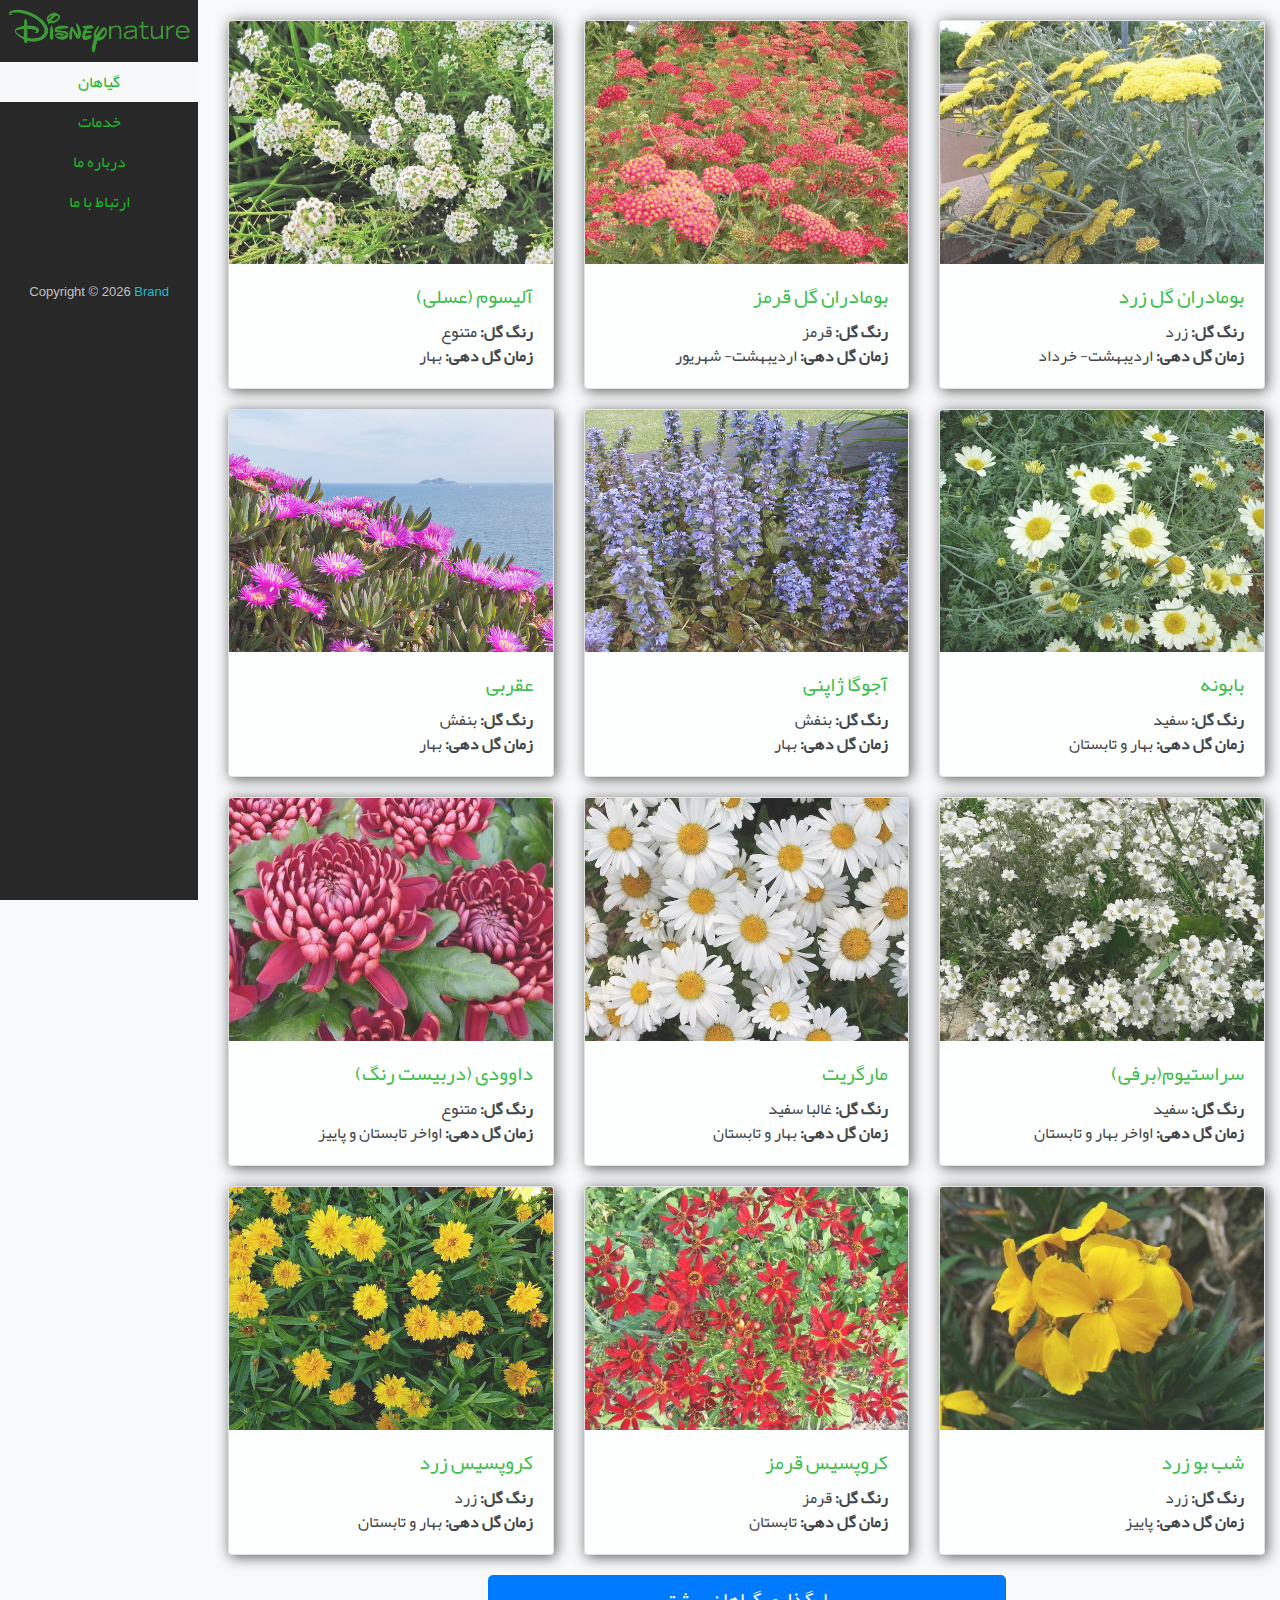
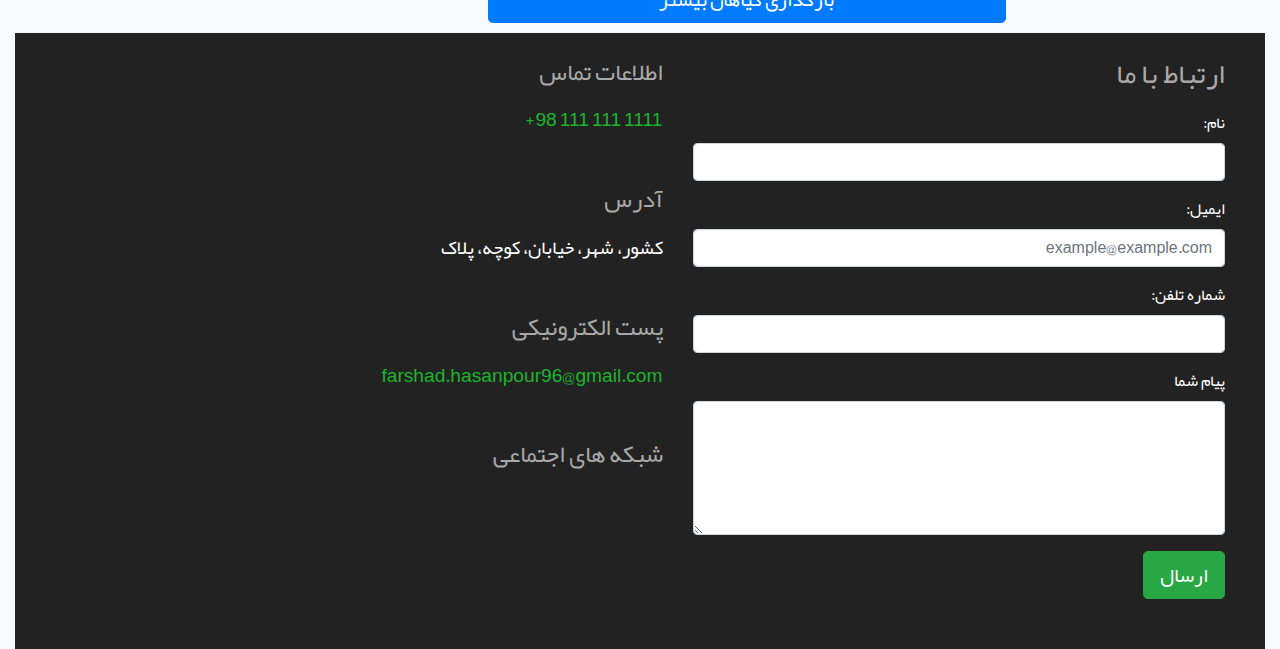
<file: index.html>
<!DOCTYPE html>
<html lang="fa-IR">
<head>
    <!-- Required meta tags -->
    <meta charset="utf-8">
    <meta name="viewport" content="width=device-width, initial-scale=1, shrink-to-fit=no">
    <meta name="description" content="قالب رایگان راست به چپ html ساخته شده با استفاده از bootstrap">
    <meta name="keywords" content="قالب, رایگان, راست به چپ, قالب رایگان, html, rtl, template, free, bootstrap, jquery">
    <!-- Bootstrap -->
    <link rel="stylesheet" href="css/bootstrap.min.css">
    <!-- Custom -->
    <link rel="stylesheet" href="css/main.css">
    <!-- FontAwesome -->
    <link rel="stylesheet" href="https://use.fontawesome.com/releases/v5.2.0/css/all.css" integrity="sha384-hWVjflwFxL6sNzntih27bfxkr27PmbbK/iSvJ+a4+0owXq79v+lsFkW54bOGbiDQ" crossorigin="anonymous">

    <title>قالب رایگان</title>

    <link rel="shortcut icon" href="favicon.ico">
</head>
<body>

    <!-- Go to Top Button -->
    <div class="go-to-top" id="go-top-button" title="برو به بالا">
        <i class="fas fa-arrow-up"></i>
    </div>    

    <!-- Navbar for tablet and mobile instead of sidebar -->
    <nav class="navbar navbar-expand-lg navbar-dark bg-dark sticky-top" id="sidebar-replacement">
        <a class="navbar-brand" href="./index.html">
            <img src="image/sample-logo.png" alt="قالب رایگان" title="" id="top-navbar-brand">
        </a>
        <button class="navbar-toggler" type="button" data-toggle="collapse" data-target="#navbarSupportedContent" aria-controls="navbarSupportedContent" aria-expanded="false" aria-label="Toggle navigation">
            <span class="navbar-toggler-icon"></span>
        </button>

        <div class="collapse navbar-collapse" id="navbarSupportedContent">
            <ul class="navbar-nav mr-auto">
                <li class="nav-item">
                    <a class="nav-link active" href="#" data-page="plants-page1.html" id="top-plants-link">گیاهان</a>
                </li>
                <li class="nav-item">
                    <a class="nav-link" href="#" id="top-services-link" data-page="services.html">خدمات</a>
                </li>
                <li class="nav-item">
                    <a class="nav-link" href="#" id="top-about-link" data-page="about.html">درباره&nbsp;ما</a>
                </li>
                <li class="nav-item">
                    <a class="nav-link contact-us-button" href="#contact-us" id="top-contact-us-button">ارتباط&nbsp;با&nbsp;ما</a>
                </li>
            </ul>
        </div>
    </nav>

    <main class="container-fluid" id="container">

        <div class="row">
            <div class="col-10 cards-container" id="content">
                
                <div class="card-deck page1" style="margin-top: 20px;">
                    <div class="card" id="plant1">
                        <img class="card-img-top loading" src="image/plant/search/1-achillea-sp.jpg" alt="تصویر گیاه">
                        <div class="card-body">
                            <h5 class="card-title">
                                <a href="#details" title="توضیحات بیشتر" data-plant-id='1'>
                                    بومادران گل زرد
                                </a>
                            </h5> <!-- End of Card Title -->
                            <div class="card-text">

                                <div class="text-first-line">
                                    <span class="bold">رنگ گل:</span>
                                    زرد
                                </div>
                                <div class="text-second-line">
                                    <span class="bold">زمان گل دهی:</span>
                                    اردیبهشت-&nbsp;خرداد
                                </div>

                            </div> <!-- End of Card Text -->
                        </div> <!-- End of Card Body -->
                    </div>
                    <div class="card" id="plant2">
                        <img class="card-img-top loading" src="image/plant/search/2-red-achillea-millefolium.jpg" alt="تصویر گیاه">
                        <div class="card-body">
                            <h5 class="card-title">
                                <a href="#details" title="توضیحات بیشتر" data-plant-id='2'>
                                    بومادران گل قرمز
                                </a>
                            </h5> <!-- End of Card Title -->
                            <div class="card-text">

                                <div class="text-first-line">
                                    <span class="bold">رنگ گل:</span>
                                    قرمز
                                </div>
                                <div class="text-second-line">
                                    <span class="bold">زمان گل دهی:</span>
                                    اردیبهشت-&nbsp;شهریور
                                </div>

                            </div> <!-- End of Card Text -->
                        </div> <!-- End of Card Body -->
                    </div>
                    <div class="card" id="plant3">
                        <img class="card-img-top loading" src="image/plant/search/3-alyssum-maritimum.jpg" alt="تصویر گیاه">
                        <div class="card-body">
                            <h5 class="card-title">
                                <a href="#details" title="توضیحات بیشتر" data-plant-id='3'>
                                    آلیسوم (عسلی)
                                </a>
                            </h5> <!-- End of Card Title -->
                            <div class="card-text">

                                <div class="text-first-line">
                                    <span class="bold">رنگ گل:</span>
                                    متنوع
                                </div>
                                <div class="text-second-line">
                                    <span class="bold">زمان گل دهی:</span>
                                    بهار
                                </div>

                            </div> <!-- End of Card Text -->
                        </div> <!-- End of Card Body -->
                    </div>
                </div>

                <div class="card-deck page1">
                    <div class="card" id="plant4">
                        <img class="card-img-top loading" src="image/plant/search/4-anthemis-tinctoria.jpg" alt="تصویر گیاه">
                        <div class="card-body">
                            <h5 class="card-title">
                                <a href="#details" title="توضیحات بیشتر" data-plant-id='4'>
                                    بابونه
                                </a>
                            </h5> <!-- End of Card Title -->
                            <div class="card-text">

                                <div class="text-first-line">
                                    <span class="bold">رنگ گل:</span>
                                    سفید
                                </div>
                                <div class="text-second-line">
                                    <span class="bold">زمان گل دهی:</span>
                                    بهار&nbsp;و&nbsp;تابستان
                                </div>

                            </div> <!-- End of Card Text -->
                        </div> <!-- End of Card Body -->
                    </div>
                    <div class="card" id="plant5">
                        <img class="card-img-top loading" src="image/plant/search/5-ajuga-reptans.jpg" alt="تصویر گیاه">
                        <div class="card-body">
                            <h5 class="card-title">
                                <a href="#details" title="توضیحات بیشتر" data-plant-id='5'>
                                    آجوگا ژاپنی
                                </a>
                            </h5> <!-- End of Card Title -->
                            <div class="card-text">

                                <div class="text-first-line">
                                    <span class="bold">رنگ گل:</span>
                                    بنفش
                                </div>
                                <div class="text-second-line">
                                    <span class="bold">زمان گل دهی:</span>
                                    بهار
                                </div>

                            </div> <!-- End of Card Text -->
                        </div> <!-- End of Card Body -->
                    </div>
                    <div class="card" id="plant6">
                        <img class="card-img-top loading" src="image/plant/search/6-carpobrotus-acinaciformis.JPG" alt="تصویر گیاه">
                        <div class="card-body">
                            <h5 class="card-title">
                                <a href="#details" title="توضیحات بیشتر" data-plant-id='6'>
                                    عقربی
                                </a>
                            </h5> <!-- End of Card Title -->
                            <div class="card-text">

                                <div class="text-first-line">
                                    <span class="bold">رنگ گل:</span>
                                    بنفش
                                </div>
                                <div class="text-second-line">
                                    <span class="bold">زمان گل دهی:</span>
                                    بهار
                                </div>

                            </div> <!-- End of Card Text -->
                        </div> <!-- End of Card Body -->
                    </div>
                </div>

                <div class="card-deck page1">
                    <div class="card" id="plant7">
                        <img class="card-img-top loading" src="image/plant/search/7-ceratium-tomentosum.jpg" alt="تصویر گیاه">
                        <div class="card-body">
                            <h5 class="card-title">
                                <a href="#details" title="توضیحات بیشتر" data-plant-id='7'>
                                    سراستیوم(برفی)
                                </a>
                            </h5> <!-- End of Card Title -->
                            <div class="card-text">

                                <div class="text-first-line">
                                    <span class="bold">رنگ گل:</span>
                                    سفید
                                </div>
                                <div class="text-second-line">
                                    <span class="bold">زمان گل دهی:</span>
                                    اواخر&nbsp;بهار&nbsp;و&nbsp;تابستان
                                </div>

                            </div> <!-- End of Card Text -->
                        </div> <!-- End of Card Body -->
                    </div>
                    <div class="card" id="plant8">
                        <img class="card-img-top loading" src="image/plant/search/8-chrysanthemum-maximum.jpg" alt="تصویر گیاه">
                        <div class="card-body">
                            <h5 class="card-title">
                                <a href="#details" title="توضیحات بیشتر" data-plant-id='8'>
                                    مارگریت
                                </a>
                            </h5> <!-- End of Card Title -->
                            <div class="card-text">

                                <div class="text-first-line">
                                    <span class="bold">رنگ گل:</span>
                                    غالبا&nbsp;سفید
                                </div>
                                <div class="text-second-line">
                                    <span class="bold">زمان گل دهی:</span>
                                    بهار&nbsp;و&nbsp;تابستان
                                </div>

                            </div> <!-- End of Card Text -->
                        </div> <!-- End of Card Body -->
                    </div>
                    <div class="card" id="plant9">
                        <img class="card-img-top loading" src="image/plant/search/9-chrysanthemum-sp.jpg" alt="تصویر گیاه">
                        <div class="card-body">
                            <h5 class="card-title">
                                <a href="#details" title="توضیحات بیشتر" data-plant-id='9'>
                                    داوودی (دربیست&nbsp;رنگ)
                                </a>
                            </h5> <!-- End of Card Title -->
                            <div class="card-text">

                                <div class="text-first-line">
                                    <span class="bold">رنگ گل:</span>
                                    متنوع
                                </div>
                                <div class="text-second-line">
                                    <span class="bold">زمان گل دهی:</span>
                                    اواخر&nbsp;تابستان&nbsp;و&nbsp;پاییز
                                </div>

                            </div> <!-- End of Card Text -->
                        </div> <!-- End of Card Body -->
                    </div>
                </div>

                <div class="card-deck page1">
                    <div class="card" id="plant10">
                        <img class="card-img-top loading" src="image/plant/search/10-cheiranthus-allionii.jpg" alt="تصویر گیاه">
                        <div class="card-body">
                            <h5 class="card-title">
                                <a href="#details" title="توضیحات بیشتر" data-plant-id='10'>
                                    شب&nbsp;بو زرد
                                </a>
                            </h5> <!-- End of Card Title -->
                            <div class="card-text">

                                <div class="text-first-line">
                                    <span class="bold">رنگ گل:</span>
                                    زرد
                                </div>
                                <div class="text-second-line">
                                    <span class="bold">زمان گل دهی:</span>
                                    پاییز
                                </div>

                            </div> <!-- End of Card Text -->
                        </div> <!-- End of Card Body -->
                    </div>
                    <div class="card" id="plant11">
                        <img class="card-img-top loading" src="image/plant/search/11-coreopsis-tinctoria.jpg" alt="تصویر گیاه">
                        <div class="card-body">
                            <h5 class="card-title">
                                <a href="#details" title="توضیحات بیشتر" data-plant-id='11'>
                                    کروپسیس قرمز
                                </a>
                            </h5> <!-- End of Card Title -->
                            <div class="card-text">

                                <div class="text-first-line">
                                    <span class="bold">رنگ گل:</span>
                                    قرمز
                                </div>
                                <div  class="text-second-line">
                                    <span class="bold">زمان گل دهی:</span>
                                    تابستان
                                </div>

                            </div> <!-- End of Card Text -->
                        </div> <!-- End of Card Body -->
                    </div>
                    <div class="card" id="plant12">
                        <img class="card-img-top loading" src="image/plant/search/12-coreopsis-grandiflora.JPG" alt="تصویر گیاه">
                        <div class="card-body">
                            <h5 class="card-title">
                                <a href="#details" title="توضیحات بیشتر" data-plant-id='12'>
                                    کروپسیس زرد
                                </a>
                            </h5> <!-- End of Card Title -->
                            <div class="card-text">

                                <div class="text-first-line">
                                    <span class="bold">رنگ گل:</span>
                                    زرد
                                </div>
                                <div  class="text-second-line">
                                    <span class="bold">زمان گل دهی:</span>
                                    بهار&nbsp;و&nbsp;تابستان
                                </div>

                            </div> <!-- End of Card Text -->
                        </div> <!-- End of Card Body -->
                    </div>
                </div>

                <div class="row" id="more" dir="ltr">
                    <button id="more-button" class="col-xs-12 offset-sm-3 col-sm-6 btn btn-primary btn-lg">بارگذاری گیاهان بیشتر</button>
                </div>
            </div>
            
            <div class="col-md-2 aside-container">
                <aside class="aside">
                    <a class="navbar-brand" href="./index.html" style="margin: 4px 8px;">
                        <img class="brand" src="image/sample-logo.png" alt="قالب رایگان">
                    </a>
                    <ul class="nav flex-column nav-fill nav-pills" style="text-align: center; padding-right: 0;" id="slider-nav">
                        <li class="nav-item">
                            <a class="nav-link active" href="#" data-page="plants-page1.html" id="plants-link">گیاهان</a>
                        </li>
                        <li class="nav-item">
                            <a class="nav-link" href="#" data-page="services.html" id="services-link">خدمات</a>
                        </li>
                        <li class="nav-item">
                            <a class="nav-link" href="#" data-page="about.html" id="about-link">درباره&nbsp;ما</a>
                        </li>
                        <li class="nav-item">
                            <a class="nav-link contact-us-button" href="#contact-us" id="side-contact-us-button">ارتباط&nbsp;با&nbsp;ما</a>
                        </li>
                    </ul>

                    <div class="social info-detail" style="text-align: center; margin: 0 4px;">
                        <br>
                        <a href="https://t.me" target="_blank" rel="noopener" title="ما را در تلگرام دنبال کنید.">
                            <i class="fab fa-telegram"></i>
                        </a> <!-- First Social -->
                        <a href="https://www.instagram.com" target="_blank" rel="noopener" title="ما را در اینستاگرام دنبال کنید.">
                            <i class="fab fa-instagram"></i>
                        </a> <!-- Second Social -->
                        <a href="https://github.com/Farshad-Hasanpour/free-bootstrap-spa-template" target="_blank" rel="noopener" title="گیت هاب">
                            <i class="fab fa-github"></i>
                        </a> <!-- third Social -->
                    </div>

                    <div id="copyright" class="text-muted">Copyright&nbsp;&copy;&nbsp;<span id="this-year">N/A</span> <a href="#your-brand" title="برند شما" target="_blank" rel="noopener">Brand</a>
                    </div>

                </aside>
            </div>
        </div>
        
        <footer class="row" id="contact-us">
            <form class="col-lg-6">
                <h3>ارتباط با ما</h3>
                <div class="form-group">
                    <label for="name">نام:</label>
                    <input type="text" class="form-control" id="name" placeholder="">
                </div>
                <div class="form-group">
                    <label for="email">ایمیل:</label>
                    <input type="email" class="form-control" id="email" aria-describedby="emailHelp" placeholder="example@example.com">
                    
                </div>
                <div class="form-group">
                    <label for="phone">شماره تلفن:</label>
                    <input type="tel" class="form-control" id="phone" placeholder="" aria-describedby="phoneHelp">
                    
                </div>
                <div class="form-group">
                    <label for="message">پیام شما</label>
                    <textarea class="form-control" id="message" rows="5"></textarea>
                </div>
                <button type="submit" class="btn btn-success btn-lg" value="submit">ارسال</button>
            </form>

            <div class="col-lg-5 info">
                <div class="info-detail">
                    <h4>اطلاعات تماس</h4>
                    <p style="direction: ltr !important; margin-bottom: 5px;">
                        <a href="tel:+981111111111" title="برای تماس کلیک کنید">
                            +98&nbsp;111&nbsp;111&nbsp;1111
                        </a>
                    </p> <!-- First Tel -->
                     
                </div>

                <div id="address" class="info-detail">
                    <h4>آدرس</h4>
                    <p style="direction: ltr !important;">
                        کشور، شهر، خیابان، کوچه، پلاک
                    </p> <!-- First Address -->
                </div>

                <div class="info-detail">
                    <h4>پست الکترونیکی</h4>
                    <p style="direction: ltr !important; margin-bottom: 5px;">
                        <a href="mailto:farshad.hasanpour96@gmail.com" title="برای ارسال ایمیل کلیک کنید" id="mail-address">
                        farshad.hasanpour96@gmail.com
                        </a>
                    </p> <!-- First Email -->
                </div>

                <div class="social info-detail">
                    <h4>شبکه های اجتماعی</h4>
                        <a href="https://t.me" target="_blank" rel="noopener" title="ما را در تلگرام دنبال کنید.">
                            <i class="fab fa-telegram"></i>
                        </a> <!-- First Social -->
                        <a href="https://www.instagram.com" target="_blank" rel="noopener" title="ما را در اینستاگرام دنبال کنید.">
                            <i class="fab fa-instagram"></i>
                        </a> <!-- Second Social -->
                        <a href="https://github.com/Farshad-Hasanpour/free-bootstrap-spa-template" target="_blank" rel="noopener" title="گیت هاب">
                            <i class="fab fa-github"></i>
                        </a> <!-- third Social -->
                </div>
            </div>            
        </footer>
    </main>
    
    <!-- Jquery -->
    <script src="js/jquery-3.3.1.min.js"></script>
    <!-- Bootstra -->
    <script src="js/bootstrap.min.js"></script>
    <!-- plant details JSON-->
    <script src="plant-details.jsonp"></script> 
    <!-- Main -->
    <script src="js/main.js"></script>
</body>
</html>
</file>
<file: css/main.css>
@font-face {
  font-family: "B Yekan";
  font-style: normal;
  font-weight: normal;
  font-display: swap;
  src:
  url("../font/b-yekan/Yekan.eot?#iefix") format("embedded-opentype"),
  url("../font/b-yekan/Yekan.woff") format("woff"),
  url("../font/b-yekan/Yekan.ttf") format("truetype"),
  url("../font/b-yekan/Yekan.svg#BYekan") format("svg");
}

body{
	direction: rtl;
	text-align: right;
	font-family: "B Yekan", sans-serif, Tahoma;
	background-color: #F8F9FA;
}

/*********  Settings for IE auto height  *********/
img{
	min-height: 1px;
}
/***************************************************/

.container{
	background-color: #F8F9FA;
}

aside{
	position: fixed;
	height: 100%;
	overflow-y: auto;
	overflow-x: hidden;
	background-color: #282828;
}

aside .brand{
	width: 100%;

}

.social i{
	margin-left: 5px;
	font-size: 24px;
}

.social i.fa-telegram{
	color:#22B8CF;
}
.social i.fa-instagram{
	color:#FF922B;
}
.social i.fa-github{
	color:#fff;
}

.social a{
	text-decoration: none;
}

.card-img-top.loading{
	background: url('../image/optimized-loading.gif') no-repeat;
	background-size: 100% 100%;
}

.card-deck{
	margin-bottom: 20px;
}

.card{
	-webkit-box-shadow: 2px 2px 14px 0px rgba(0,0,0,0.75);
	-moz-box-shadow: 2px 2px 14px 0px rgba(0,0,0,0.75);
	box-shadow: 2px 2px 14px 0px rgba(0,0,0,0.75);
}

footer{
	padding:25px;
	background-color: #222;
	color:white;
	width: 100%;
	margin: 0 !important;
	padding-bottom: 50px !important;
}

footer h4, footer h3{
	margin-bottom: 20px;
	color:#a8a8a8;
}

footer .info-detail a{
	color: #1cb52d;
}


#contact-us {
	padding-left: 100px;
}

@media only screen and (max-width: 768px){
	#contact-us{
		padding: 5px;
	}

	#sidebar-replacement{
		display: flex !important;
	}

}

@media only screen and (max-width: 991px){
	#contact-us{
		margin-bottom:50px;
	}
}

@media only screen and (max-width: 400px){
	#mail-address{
		font-size:15px;
	}
}


@media only screen and (min-width: 576px) and (max-width: 768px){
	.card-text div{
		font-size:0.8rem;
		font-size: 13px;
	}

	.card-title{
		font-size:1rem;
		font-size: 16px;
	}
}


.text-muted{
	color: #c4c2c2 !important;
}

.info a, .info p{
	font-size: 19px;
	font-size: 1.2rem;

}

.info-detail{
	margin-bottom: 50px;
}

span.bold{
	font-weight: bolder;
}

.card-title a{
	color: #1cb52d;
}

a.nav-link{
	color: #1cb52d;
}

a.nav-link:hover{
	font-weight: 1000;
}

.nav-pills .nav-link.active, .nav-pills .show>.nav-link {
    color: #1cb52d;
    background-color: #F7F8F9;
}

.nav-pills .nav-link{
	border-radius: 0;
}

#more{
	margin:0;
	margin-bottom: 10px;
}

.page2, .page3, .page4{
	display: none;
	opacity: 0;
}

.page1{
	opacity:0;
}

#sidebar-replacement{
	display: none;
}

#top-navbar-brand{
	height: 40px;
}

#go-top-button{
	display: none;
	position: fixed;
	bottom: 0;
	z-index: 9999999;
	background-color: #37383a;
	font-size: 30px;
	color:#1cb52d;
	padding: 15px;
	padding-top: 11px;
	padding-bottom:11px; 	
	margin: 5px;
	cursor: pointer;
	border-radius: 10px;

	-webkit-box-shadow: 0px 60px 23px -7px rgba(0,0,0,0.75);
	-moz-box-shadow: 0px 60px 23px -7px rgba(0,0,0,0.75);
	box-shadow: 0px 60px 23px -7px rgba(0,0,0,0.75);
}

#copyright{
	color:white;
	text-align: center;
	font-family: Roboto, sans-serif;
	font-size:13px;
}

#copyright a{
	color: #22B8CF;
}

#content .card-deck .card .card-body .card-text p.text-first-line{
	margin-bottom:0 !important;

}

.empty-card{
	display: none;
}

.ack{
	margin-bottom: 8px;
	margin-right: 40px;
}

#service-a, #service-b{
	margin-top: 20px;
	padding: 10px;
}






/************** Plant-details file ***************/

#plant-detailed-image{
	text-align: center;
}

#plant-detailed-image img{
	max-width: 100%;
	margin-top: 20px;
}

#control-buttons{
	text-align: center;
	margin-top: 20px;
}

#plant-description{
	margin-top: 20px;
}

#plant-description p{
	margin-bottom: 0px;
	line-height: 2;
}

#cover{
	margin-top: 20px;
}
</file>
